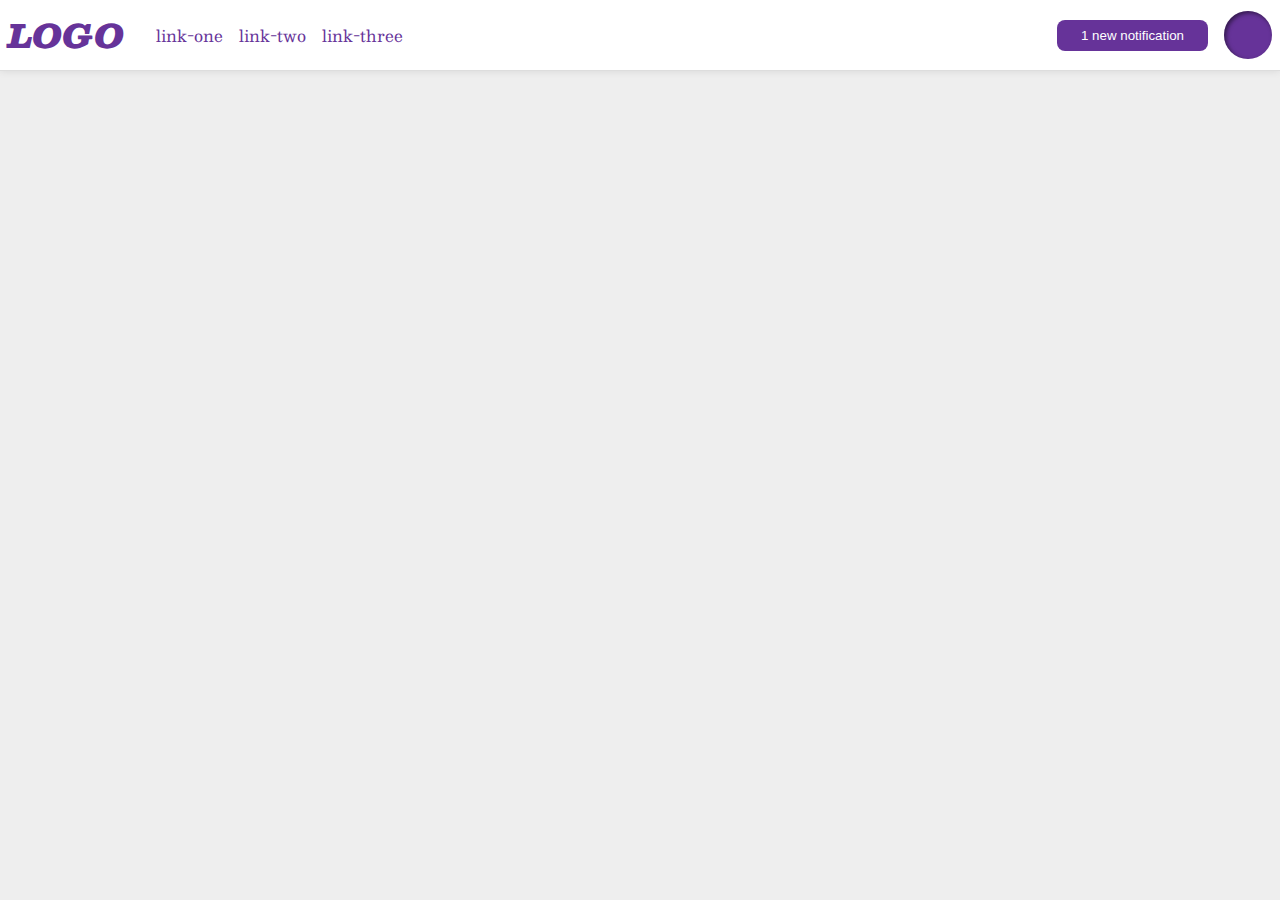
<file: foundations/flex/03-flex-header-2/index.html>
<!DOCTYPE html>
<html lang="en">
  <head>
    <meta charset="UTF-8">
    <meta http-equiv="X-UA-Compatible" content="IE=edge">
    <meta name="viewport" content="width=device-width, initial-scale=1.0">
    <title>Flex Header 2</title>
    <link rel="stylesheet" href="style.css">
  </head>
  <body>
    <div class="header">
      <div class="left">
        <div class="logo">
          LOGO
        </div>
        <ul class="links">
          <li><a href="https://google.com">link-one</a></li>
          <li><a href="https://google.com">link-two</a></li>
          <li><a href="https://google.com">link-three</a></li>
        </ul>
      </div>
      <div class="right">
        <button class="notifications">
          1 new notification
        </button>
        <div class="profile-image"></div>
      </div>
    </div>
  </body>
</html>
</file>
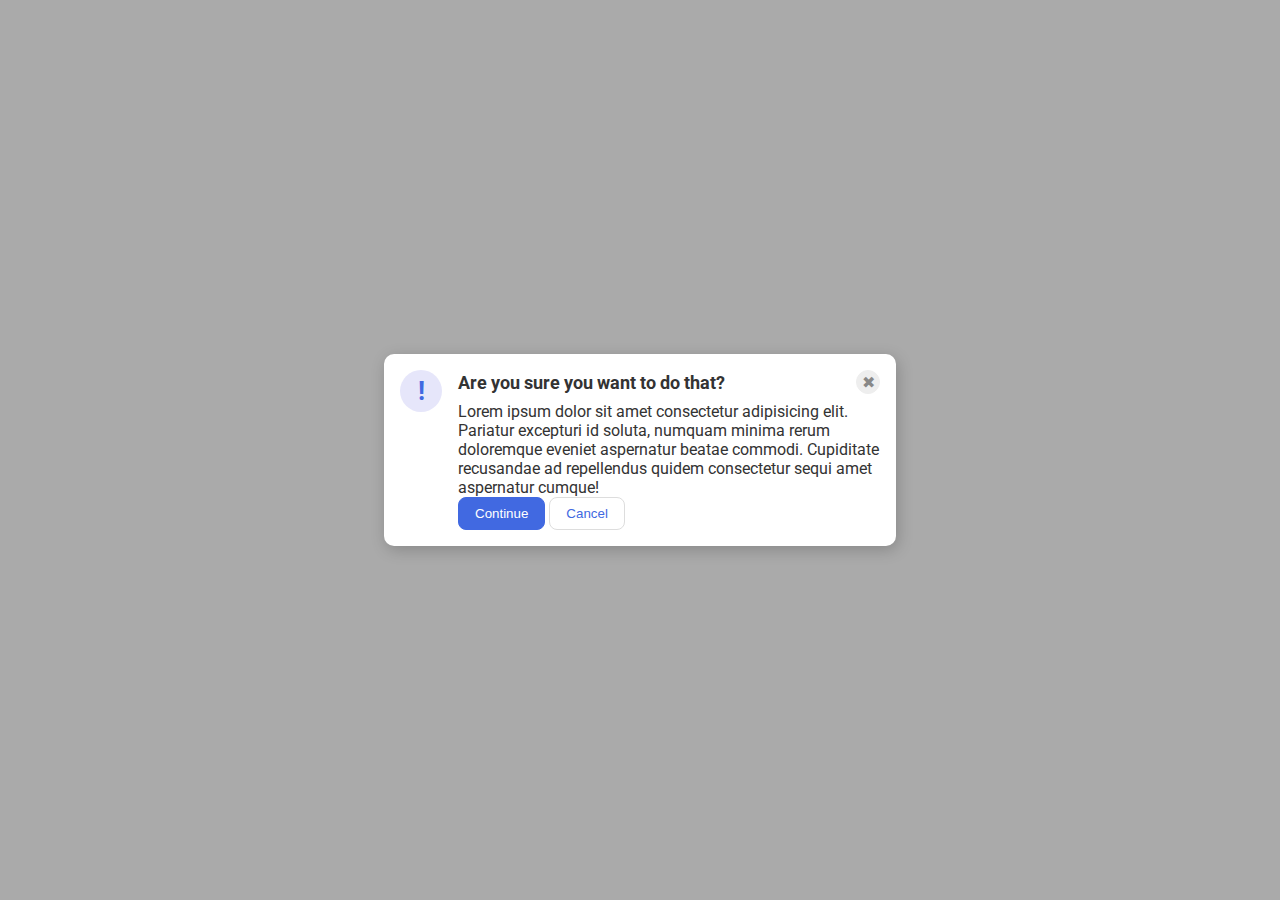
<file: foundations/flex/05-flex-modal/index.html>
<!DOCTYPE html>
<html lang="en">
  <head>
    <meta charset="UTF-8">
    <meta http-equiv="X-UA-Compatible" content="IE=edge">
    <meta name="viewport" content="width=device-width, initial-scale=1.0">
    <link rel="stylesheet" href="style.css">
    <title>Modal</title>
  </head>
  <body>
    <div class="modal">
        <div class="icon">!</div>
        <div class="page">
          <div class="header">Are you sure you want to do that?
           <button class="close-button">✖</button>
          </div>
          <div class="text">Lorem ipsum dolor sit amet consectetur adipisicing elit. Pariatur excepturi id soluta, numquam minima rerum doloremque eveniet aspernatur beatae commodi. Cupiditate recusandae ad repellendus quidem consectetur sequi amet aspernatur cumque!</div>
          <button class="continue">Continue</button>
          <button class="cancel">Cancel</button>
        </div>
    </div>
  </body>
</html>
</file>
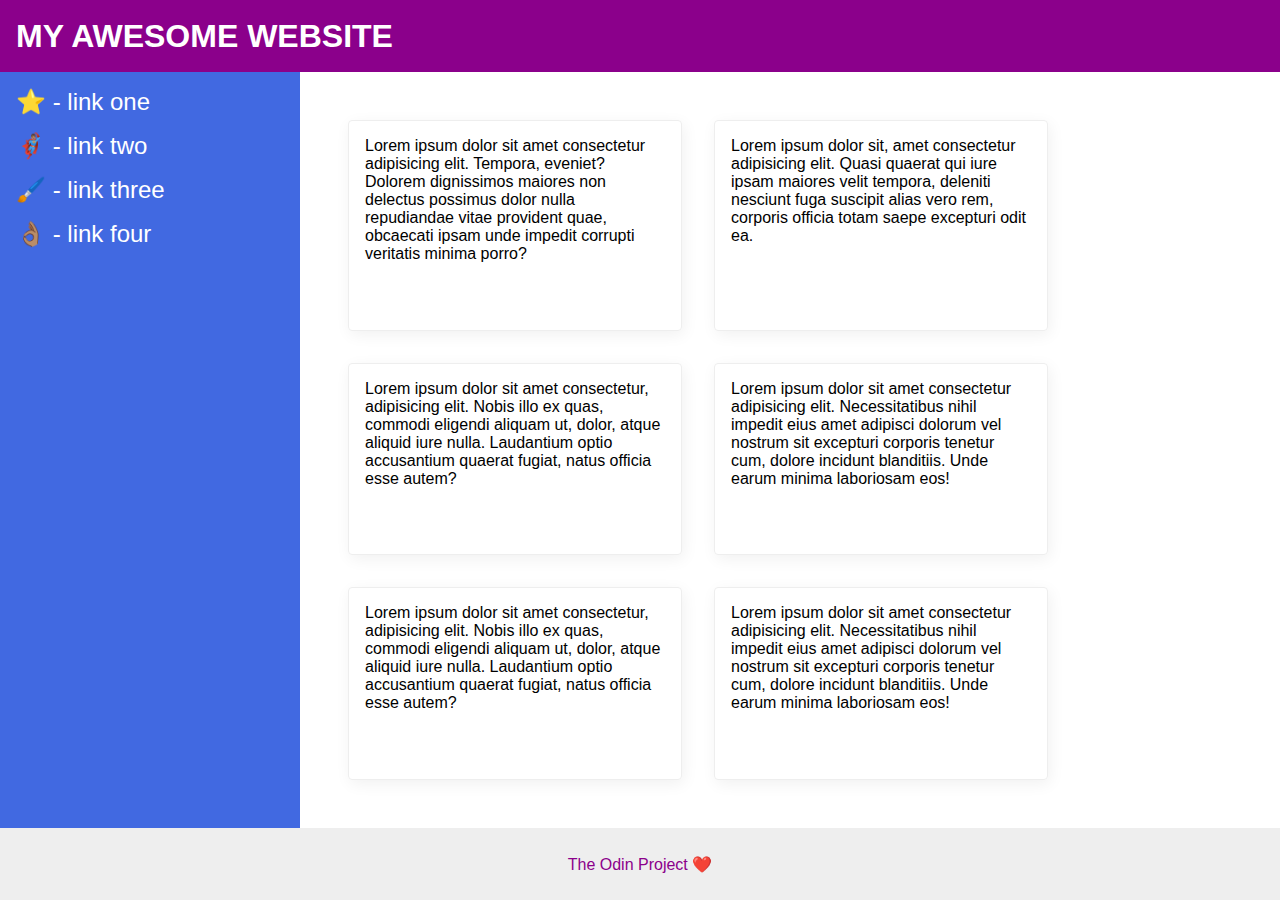
<file: foundations/flex/07-flex-layout-2/index.html>
<!DOCTYPE html>
<html lang="en">
  <head>
    <meta charset="UTF-8">
    <meta http-equiv="X-UA-Compatible" content="IE=edge">
    <meta name="viewport" content="width=device-width, initial-scale=1.0">
    <title>The Holy Grail</title>
    <link rel="stylesheet" href="style.css">
  </head>
  <body>
    <div class="header">
      MY AWESOME WEBSITE
    </div>
    <div class="body">
      <div class="sidebar">
        <ul>
          <li><a href="#">⭐ - link one</a></li>
          <li><a href="#">🦸🏽‍♂️ - link two</a></li>
          <li><a href="#">🖌️ - link three</a></li>
          <li><a href="#">👌🏽 - link four</a></li>
        </ul>
      </div>
      <div class="container">
        <div class="card">Lorem ipsum dolor sit amet consectetur adipisicing elit. Tempora, eveniet? Dolorem dignissimos maiores non delectus possimus dolor nulla repudiandae vitae provident quae, obcaecati ipsam unde impedit corrupti veritatis minima porro?</div>
        <div class="card">Lorem ipsum dolor sit, amet consectetur adipisicing elit. Quasi quaerat qui iure ipsam maiores velit tempora, deleniti nesciunt fuga suscipit alias vero rem, corporis officia totam saepe excepturi odit ea.</div>
        <div class="card">Lorem ipsum dolor sit amet consectetur, adipisicing elit. Nobis illo ex quas, commodi eligendi aliquam ut, dolor, atque aliquid iure nulla. Laudantium optio accusantium quaerat fugiat, natus officia esse autem?</div>
        <div class="card">Lorem ipsum dolor sit amet consectetur adipisicing elit. Necessitatibus nihil impedit eius amet adipisci dolorum vel nostrum sit excepturi corporis tenetur cum, dolore incidunt blanditiis. Unde earum minima laboriosam eos!</div>
        <div class="card">Lorem ipsum dolor sit amet consectetur, adipisicing elit. Nobis illo ex quas, commodi eligendi aliquam ut, dolor, atque aliquid iure nulla. Laudantium optio accusantium quaerat fugiat, natus officia esse autem?</div>
        <div class="card">Lorem ipsum dolor sit amet consectetur adipisicing elit. Necessitatibus nihil impedit eius amet adipisci dolorum vel nostrum sit excepturi corporis tenetur cum, dolore incidunt blanditiis. Unde earum minima laboriosam eos!</div>
      </div>
    </div>
    <div class="footer">
      The Odin Project ❤️
    </div>
  </body>
</html>
</file>
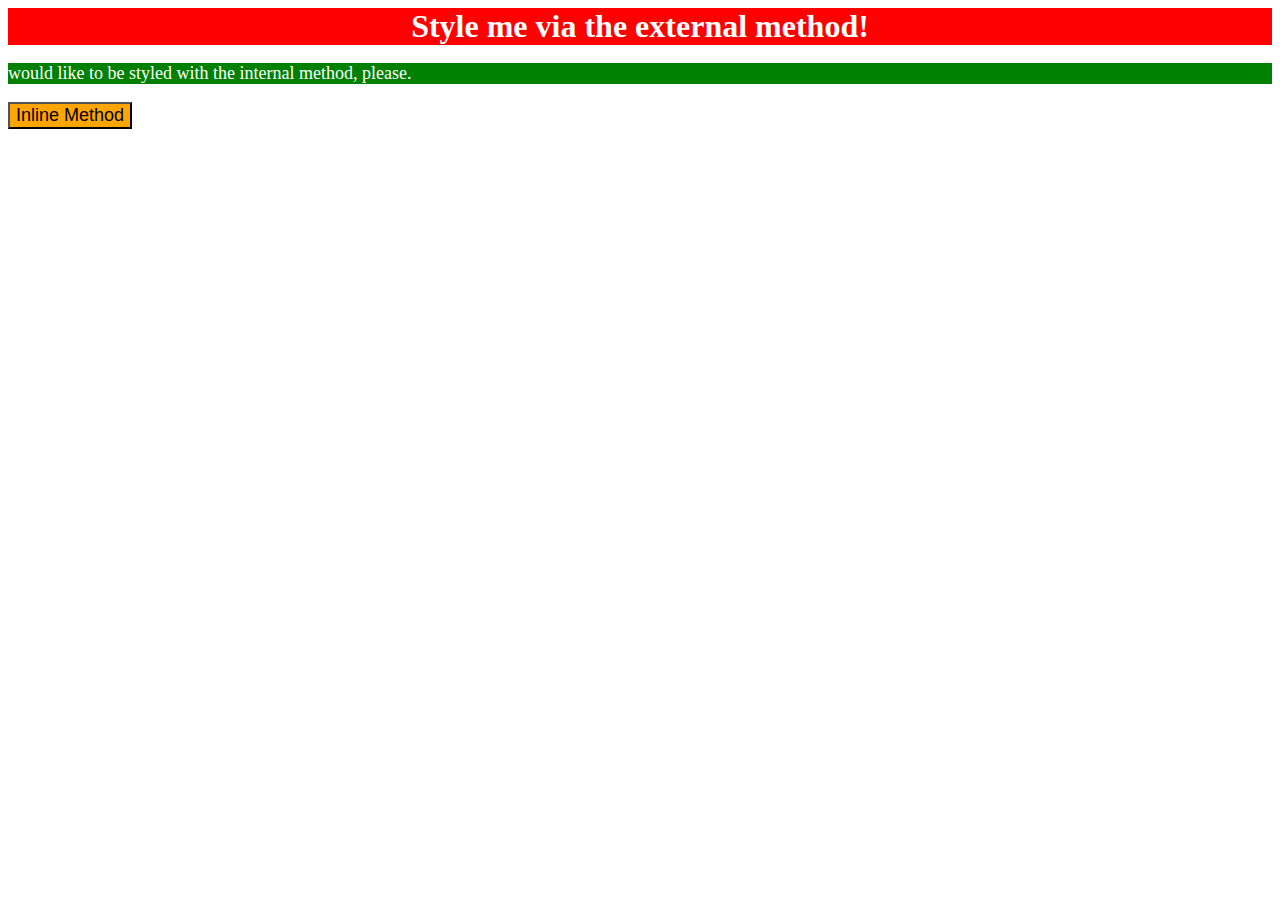
<file: foundations/intro-to-css/01-css-methods/index.html>
<!DOCTYPE html>
<html lang="en">
  <head>
    <meta charset="UTF-8">
    <meta http-equiv="X-UA-Compatible" content="IE=edge">
    <meta name="viewport" content="width=device-width, initial-scale=1.0">
    <link rel="stylesheet" href="styles.css">
    <style> 
      p{ 
        background-color: green; 
        color: white;
        font-size: 18px;
      }
    </style>
    <title>Methods for Adding CSS</title>
  </head>
  <body>
    <div>Style me via the external method!</div>
    <p>would like to be styled with the internal method, please.</p>
    <button style="background-color: orange; font-size: 18px;">Inline Method</button>
  </body>
</html>
</file>
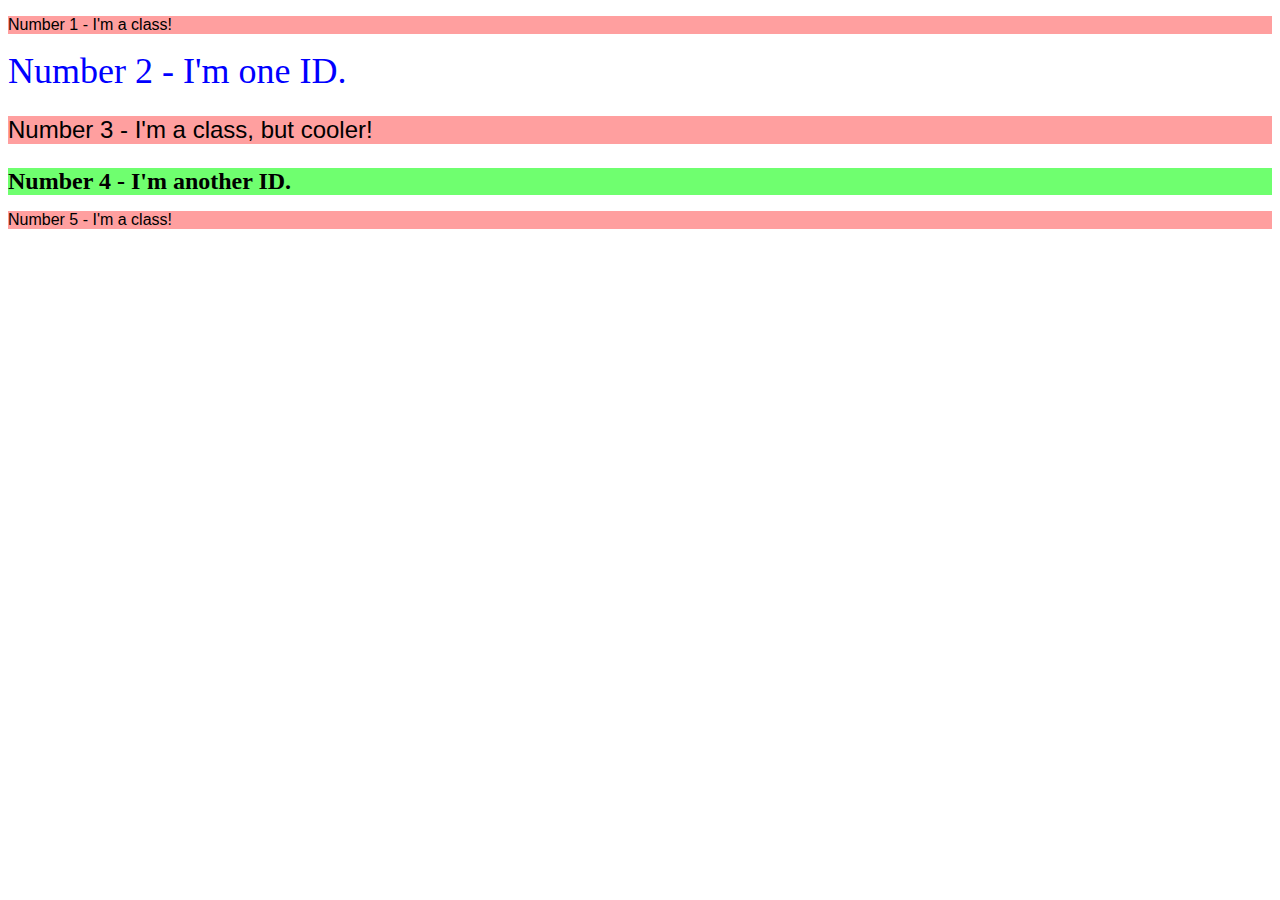
<file: foundations/intro-to-css/02-class-id-selectors/index.html>
<!DOCTYPE html>
<html lang="en">
  <head>
    <meta charset="UTF-8">
    <meta http-equiv="X-UA-Compatible" content="IE=edge">
    <meta name="viewport" content="width=device-width, initial-scale=1.0">
    <title>Class and ID Selectors</title>
    <link rel="stylesheet" href="style.css">
  </head>
  <body>
    <p class="top">Number 1 - I'm a class!</p>
    <div id="two">Number 2 - I'm one ID.</div>
    <p class="middle">Number 3 - I'm a class, but cooler!</p>
    <div id="four">Number 4 - I'm another ID.</div>
    <p class="bottom">Number 5 - I'm a class!</p>
  </body>
</html>
</file>
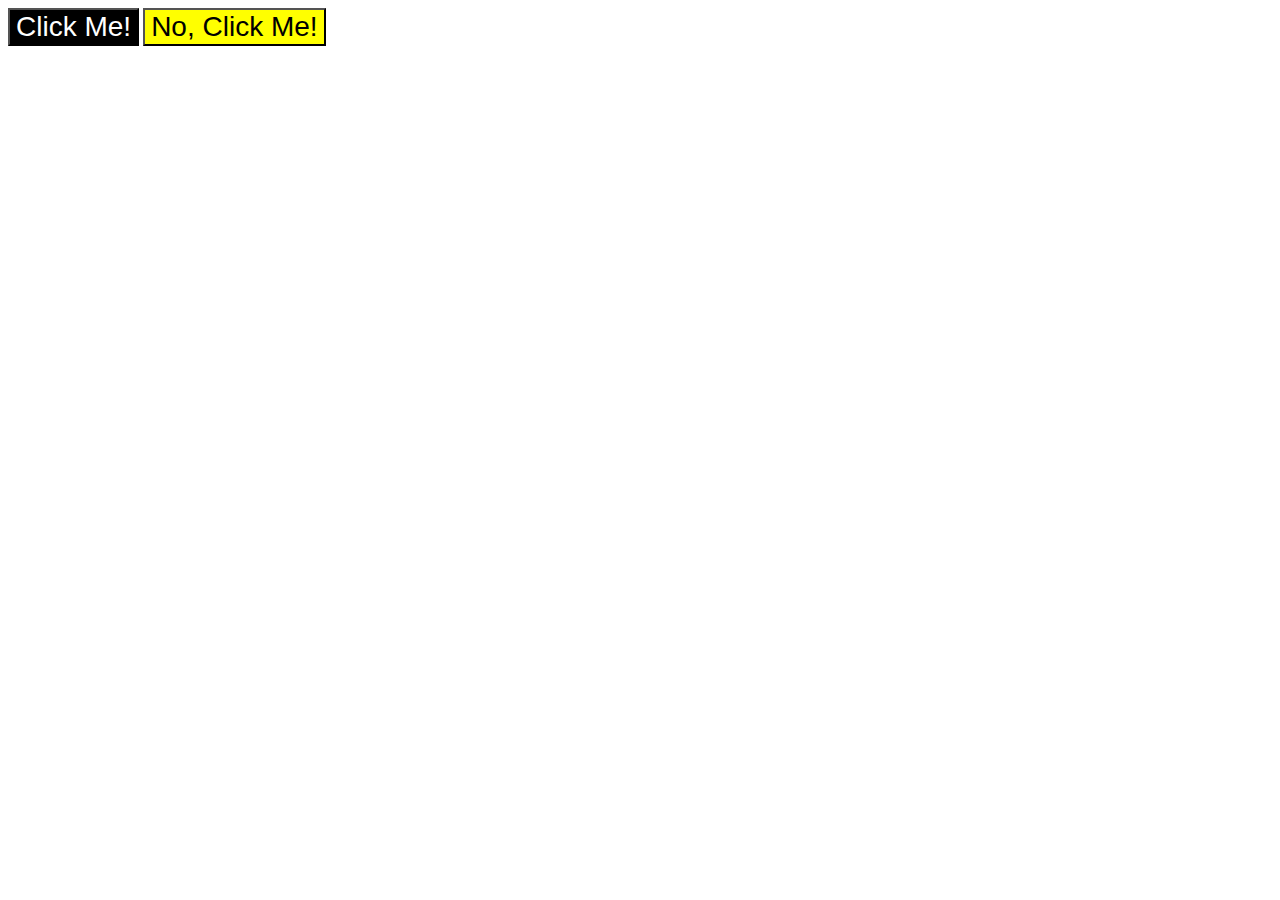
<file: foundations/intro-to-css/03-grouping-selectors/index.html>
<!DOCTYPE html>
<html lang="en">
  <head>
    <meta charset="UTF-8">
    <meta http-equiv="X-UA-Compatible" content="IE=edge">
    <meta name="viewport" content="width=device-width, initial-scale=1.0">
    <title>Grouping Selectors</title>
    <link rel="stylesheet" href="style.css">
  </head>
  <body>
    <button class="one">Click Me!</button>
    <button class="two">No, Click Me!</button>
  </body>
</html>
</file>
<file: foundations/flex/03-flex-header-2/style.css>
/* this is some magical font-importing.  
you'll learn about it later. */
@import url('https://fonts.googleapis.com/css2?family=Besley:ital,wght@0,400;1,900&display=swap');

body {
  margin: 0;
  background: #eee;
  font-family: Besley, serif;
}

.header {
  background: white;
  border-bottom: 1px solid #ddd;
  box-shadow: 0 0 8px rgba(0,0,0,.1);
  display: flex;
  align-items: center;
  justify-content: space-between;
  padding: 8px;
}

.profile-image {
  background: rebeccapurple;
  box-shadow: inset 2px 2px 4px rgba(0,0,0,.5);
  border-radius: 50%;
  width: 48px;
  height: 48px;
}

.logo {
  color: rebeccapurple;
  font-size: 32px;
  font-weight: 900;
  font-style: italic;
  margin-right: 16px;
}

button {
  border: none;
  border-radius: 8px;
  background: rebeccapurple;
  color: white;
  padding: 8px 24px;
}

a {
  /* this removes the line under our links */
  text-decoration: none;
  color: rebeccapurple;
}

ul {
  list-style-type: none;
  display: flex;
  margin: 0;
  padding: 0;
  gap: 16px;
}

.left, .right {
  display: flex;
  align-items: center;
  gap: 16px;
}
</file>
<file: foundations/flex/05-flex-modal/style.css>
@import url('https://fonts.googleapis.com/css2?family=Roboto:wght@400;700&display=swap');

html, body {
  height: 100%;
}

body {
  font-family: Roboto, sans-serif;
  margin: 0;
  background: #aaa;
  color: #333;
  /* I'll give you this one for free lol */
  display: flex;
  align-items: center;
  justify-content: center;
}

.modal {
  background: white;
  width: 480px;
  border-radius: 10px;
  box-shadow: 2px 4px 16px rgba(0,0,0,.2);
  display: flex;
  gap: 16px;
  padding: 16px;
}

.icon {
  color: royalblue;
  font-size: 26px;
  font-weight: 700;
  background: lavender;
  width: 42px;
  height: 42px;
  border-radius: 50%;
  display: flex;
  align-items: center;
  justify-content: center;
  flex-shrink: 0;
}

.close-button {
  background: #eee;
  border-radius: 50%;
  color: #888;
  font-weight: 400;
  font-size: 16px;
  height: 24px;
  width: 24px;
  display: flex;
  align-items: center;
  justify-content: center;
  border: 1px solid #eee;
  padding: 0;
}

button {
  cursor: pointer;
  padding: 8px 16px;
  border-radius: 8px;
}

button.continue {
  background: royalblue;
  border: 1px solid royalblue;
  color: white;
}

button.cancel {
  background: white;
  border: 1px solid #ddd;
  color: royalblue;
}

.header {
  display: flex;
  align-items: center;
  justify-content: space-between;
  font-size: 18px;
  font-weight: 700;
  margin-bottom: 8px;
}
</file>
<file: foundations/flex/07-flex-layout-2/style.css>
body {
  font-family: -apple-system, BlinkMacSystemFont, 'Segoe UI', Roboto, Oxygen, Ubuntu, Cantarell, 'Open Sans', 'Helvetica Neue', sans-serif;
  margin: 0;
  min-height: 100vh;
  display: flex;
  flex-direction: column;
  
}

.body {
  flex: 1;
  display: flex;
}

.header {
  height: 72px;
  background: darkmagenta;
  color: white;
  display: flex;
  align-items: center;
  padding: 0 16px;
  font-size: 32px;
  font-weight: 900;
}

.footer {
  height: 72px;
  background: #eee;
  color: darkmagenta;
  display: flex;
  align-items: center;
  justify-content: center;
}

.sidebar {
  width: 300px;
  background: royalblue;
  box-sizing: border-box;
  flex-shrink: 0;
  padding: 16px;
}

.card {
  border: 1px solid #eee;
  box-shadow: 2px 4px 16px rgba(0,0,0,.06);
  border-radius: 4px;
  padding: 16px;
  width: 300px;

}

.container {
  padding: 48px;
  display: flex;
  flex-wrap: wrap;
  gap: 32px;
}

ul {
  list-style-type: none;
  margin: 0;
  padding: 0;
}

li {
  margin-bottom: 16px;
}

a {
  text-decoration: none;
  color: white;
  font-size: 24px;
}
</file>
<file: foundations/intro-to-css/01-css-methods/styles.css>
div {
    color: white;
    background-color: red;
    font-size: 32px;
    text-align: center;
    font-weight: bold;

}
</file>
<file: foundations/intro-to-css/02-class-id-selectors/style.css>
.top, 
.bottom,
.middle {
background-color: #ff000060;
font-family: "Verdana", "Deja Sans", sans-serif;
} 

.middle {
    font-size: 24px;
}

#two {
    color: rgb(0, 0, 255);
    font-size: 36px;
}

#four {
    background-color: #00ff0090;
    font-weight: bold;
    font-size: 24px;

}
</file>
<file: foundations/intro-to-css/03-grouping-selectors/style.css>
.one,
.two {
    font-size: 28px;
    font: Helvetica, "Times New Roman", sans-serif 
}

.one {
    color: white;
    background-color: black;
}

.two {
    background-color: yellow;
}
</file>
